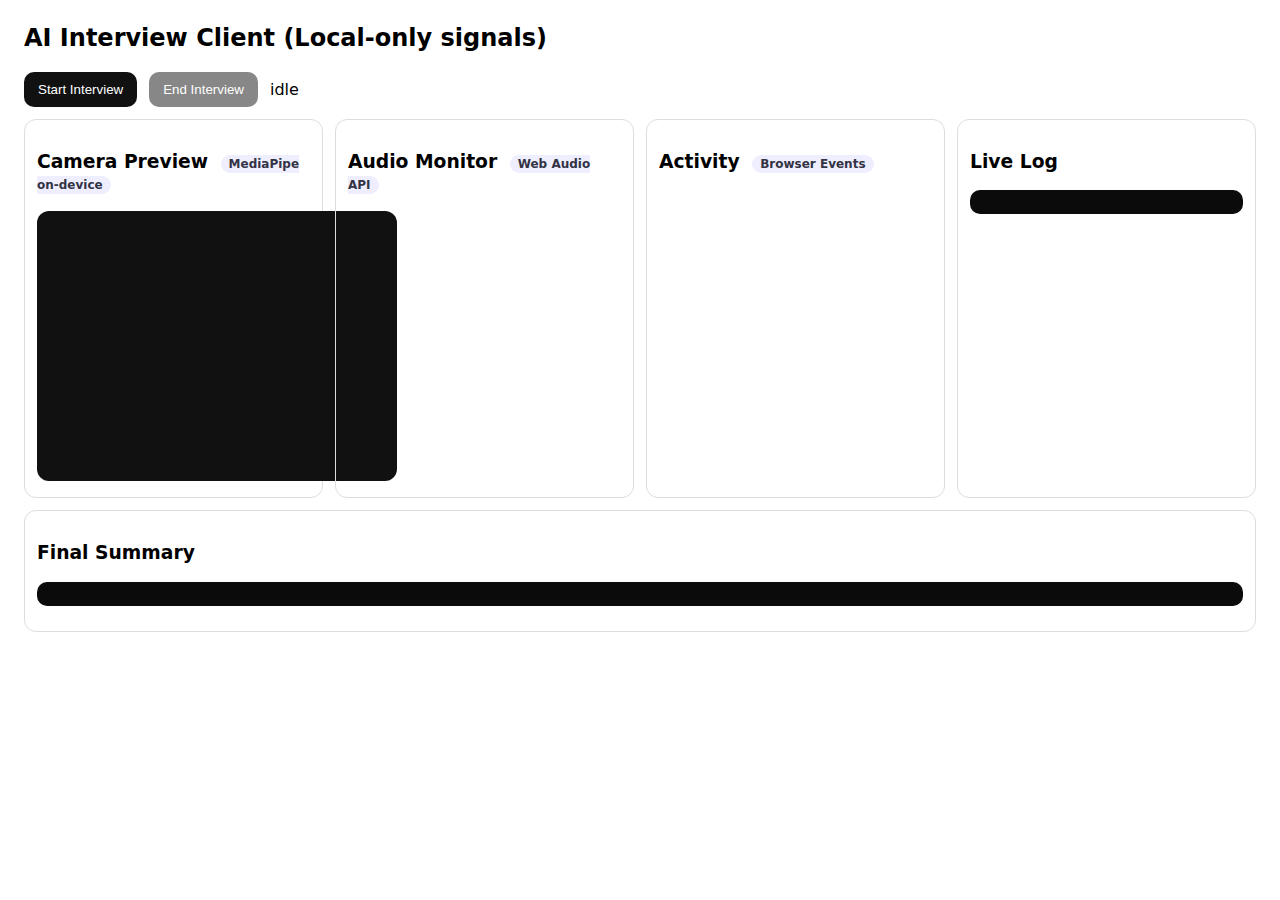
<file: Vision/index.html>
<!DOCTYPE html>
<html lang="en">
<head>
  <meta charset="utf-8"/>
  <title>AI Interview Client — Minimal</title>
  <meta name="viewport" content="width=device-width, initial-scale=1"/>
  <style>
    body { font-family: system-ui, -apple-system, Segoe UI, Roboto, sans-serif; margin: 24px; }
    .row { display:flex; gap:12px; align-items:center; flex-wrap:wrap; margin-bottom:12px; }
    video { width: 360px; height: 270px; background:#111; border-radius:12px; }
    button { padding:10px 14px; border:0; border-radius:10px; background:#111; color:white; cursor:pointer;}
    button:disabled { opacity:.5; cursor:not-allowed;}
    .grid { display:grid; grid-template-columns: repeat(auto-fit, minmax(260px,1fr)); gap:12px;}
    .card { border:1px solid #ddd; border-radius:12px; padding:12px; }
    pre { background:#0b0b0b; color:#e6e6e6; padding:12px; border-radius:10px; overflow:auto; max-height:300px;}
    .pill { font-size:12px; background:#eef; color:#334; padding:2px 8px; border-radius:999px; margin-left:6px;}
  </style>
</head>
<body>
  <h2>AI Interview Client (Local-only signals)</h2>
  <div class="row">
    <button id="startBtn">Start Interview</button>
    <button id="endBtn" disabled>End Interview</button>
    <span id="status">idle</span>
  </div>

  <div class="grid">
    <div class="card">
      <h3>Camera Preview <span class="pill">MediaPipe on-device</span></h3>
      <video id="cam" autoplay playsinline muted></video>
      <div id="visionStats"></div>
    </div>
    <div class="card">
      <h3>Audio Monitor <span class="pill">Web Audio API</span></h3>
      <div id="audioStats"></div>
    </div>
    <div class="card">
      <h3>Activity <span class="pill">Browser Events</span></h3>
      <div id="activityStats"></div>
    </div>
    <div class="card">
      <h3>Live Log</h3>
      <pre id="log"></pre>
    </div>
  </div>

  <div class="card" style="margin-top:12px;">
    <h3>Final Summary</h3>
    <pre id="summary"></pre>
  </div>

  <!-- App glue -->
  <script type="module">
    import { startAudio, stopAudio }   from './audio.js';
    import { startVision, stopVision, getMouthOpenApprox, getVisionState } from './vision.js';
    import { initActivityHooks, getActivityState, resetActivity } from './activity.js';

    const $ = (id)=>document.getElementById(id);
    const log = (m)=>{ $("log").textContent += `${new Date().toLocaleTimeString()}  ${m}\n`; $("log").scrollTop = $("log").scrollHeight; };
    const setStatus = (s)=>$("status").textContent = s;

    // light config knobs
    const CFG = {
      video: { width: 640, height: 480 },
      audio: {
        rmsFrameMs: 100,
        vadEnergyThreshold: 0.02,
        bgSpeechMinBuckets: 4,
        silentWhileSpeechMinBuckets: 8
      },
      vision: {
        fps: 5,
        lookAwayMaxYawDeg: 25,
        mouthOpenThreshold: 0.018,
        multiFaceMinFrames: 5,
        lookAwayMinFrames: 10
      },
      focus: { minFocusLossMs: 800 }
    };

    // shared state to assemble final summary
    const summary = {
      started_at_iso: null,
      duration_seconds: 0,
      look_away_seconds: 0,
      possible_multiple_persons_events: 0,
      background_speech_events: 0,
      another_voice_while_candidate_silent_events: 0,
      focus_loss_count: 0,
      focus_loss_ms_total: 0,
      paste_count: 0
    };

    let running = false;
    let startedAt = null;
    let mediaStream = null;

    $("startBtn").onclick = async ()=> {
      try {
        $("startBtn").disabled = true;
        setStatus("requesting camera/mic…");
        mediaStream = await navigator.mediaDevices.getUserMedia({ video: CFG.video, audio: true });
        $("cam").srcObject = mediaStream;
        await $("cam").play();

        setStatus("starting vision/audio/activity…");
        running = true;
        startedAt = Date.now();
        summary.started_at_iso = new Date(startedAt).toISOString();

        // wire up modules
        await startVision($("cam"), CFG.vision, (partial)=> {
          if (partial?.visionStatus === "unavailable") {
            const reason = partial.reason ? ` (${partial.reason})` : '';
            log('Vision unavailable; continuing without gaze checks' + reason);
            $("visionStats").innerHTML = `
              <div>vision unavailable</div>
              <div style="font-size:12px;color:#555;">MediaPipe assets could not load${reason}</div>
            `;
            return;
          }
          if (partial?.visionStatus === "degraded") {
            const reason = partial.reason ? ` (${partial.reason})` : '';
            log('Vision degraded: multi-person monitoring disabled' + reason);
            $("visionStats").innerHTML = `
              <div>vision degraded</div>
              <div style="font-size:12px;color:#555;">multi-person monitoring disabled${reason}</div>
            `;
            return;
          }

          // partial: { lookAwayBumpSec?, multiFaceEvent? }
          if (partial.lookAwayBumpSec) {
            summary.look_away_seconds += partial.lookAwayBumpSec;
            log('look_away_seconds +≈' + partial.lookAwayBumpSec);
          }
          if (partial.multiFaceEvent) {
            summary.possible_multiple_persons_events += 1;
            log('possible_multiple_persons: true (short burst)');
          }
          $("visionStats").innerHTML = `
            <div>look_away_seconds: <b>${summary.look_away_seconds.toFixed(1)}</b></div>
            <div>multi_person_events: <b>${summary.possible_multiple_persons_events}</b></div>
          `;
        });

        startAudio(mediaStream, CFG.audio, () => getMouthOpenApprox(), (partial)=> {
          // partial: { bgSpeechEvent?, anotherVoiceWhileSilentEvent?, rmsAvg? }
          if (partial.bgSpeechEvent) {
            summary.background_speech_events += 1;
            log('background_speech suspected');
          }
          if (partial.anotherVoiceWhileSilentEvent) {
            summary.another_voice_while_candidate_silent_events += 1;
            log('another voice while candidate is silent suspected');
          }
          $("audioStats").innerHTML = `
            <div>bg_speech_events: <b>${summary.background_speech_events}</b></div>
            <div>other_voice_while_silent_events: <b>${summary.another_voice_while_candidate_silent_events}</b></div>
          `;
        });

        initActivityHooks(CFG.focus, (partial)=> {
          // partial: { focusLossMs?, paste? }
          if (partial.focusLossMs) {
            summary.focus_loss_count += 1;
            summary.focus_loss_ms_total += partial.focusLossMs;
            log(`focus_loss ${partial.focusLossMs}ms`);
          }
          if (partial.paste) {
            summary.paste_count += 1;
            log('paste event');
          }
          $("activityStats").innerHTML = `
            <div>focus_loss_count: <b>${summary.focus_loss_count}</b></div>
            <div>focus_loss_ms_total: <b>${summary.focus_loss_ms_total}</b></div>
            <div>paste_count: <b>${summary.paste_count}</b></div>
          `;
        });

        $("endBtn").disabled = false;
        setStatus("running");
        log("Interview started (local-only processing)");
      } catch (e) {
        console.error(e);
        setStatus("error (see console)");
        $("startBtn").disabled = false;
      }
    };

    $("endBtn").onclick = async ()=> {
      running = false;
      setStatus("ending…");
      await stopVision();
      stopAudio();

      if (mediaStream) {
        mediaStream.getTracks().forEach(t=>t.stop());
        $("cam").srcObject = null;
      }

      // pull any last-known states (not strictly required)
      const vis = getVisionState();
      const act = getActivityState();
      if (vis) {
        // already accumulated via callbacks
      }
      if (act) {
        // already accumulated via callbacks
      }

      summary.duration_seconds = Math.round((Date.now() - startedAt)/1000);
      $("summary").textContent = JSON.stringify(summary, null, 2);

      resetActivity();
      $("endBtn").disabled = true;
      $("startBtn").disabled = false;
      setStatus("ended");
      log("Interview ended; summary ready.");
    };
  </script>
</body>
</html>
</file>
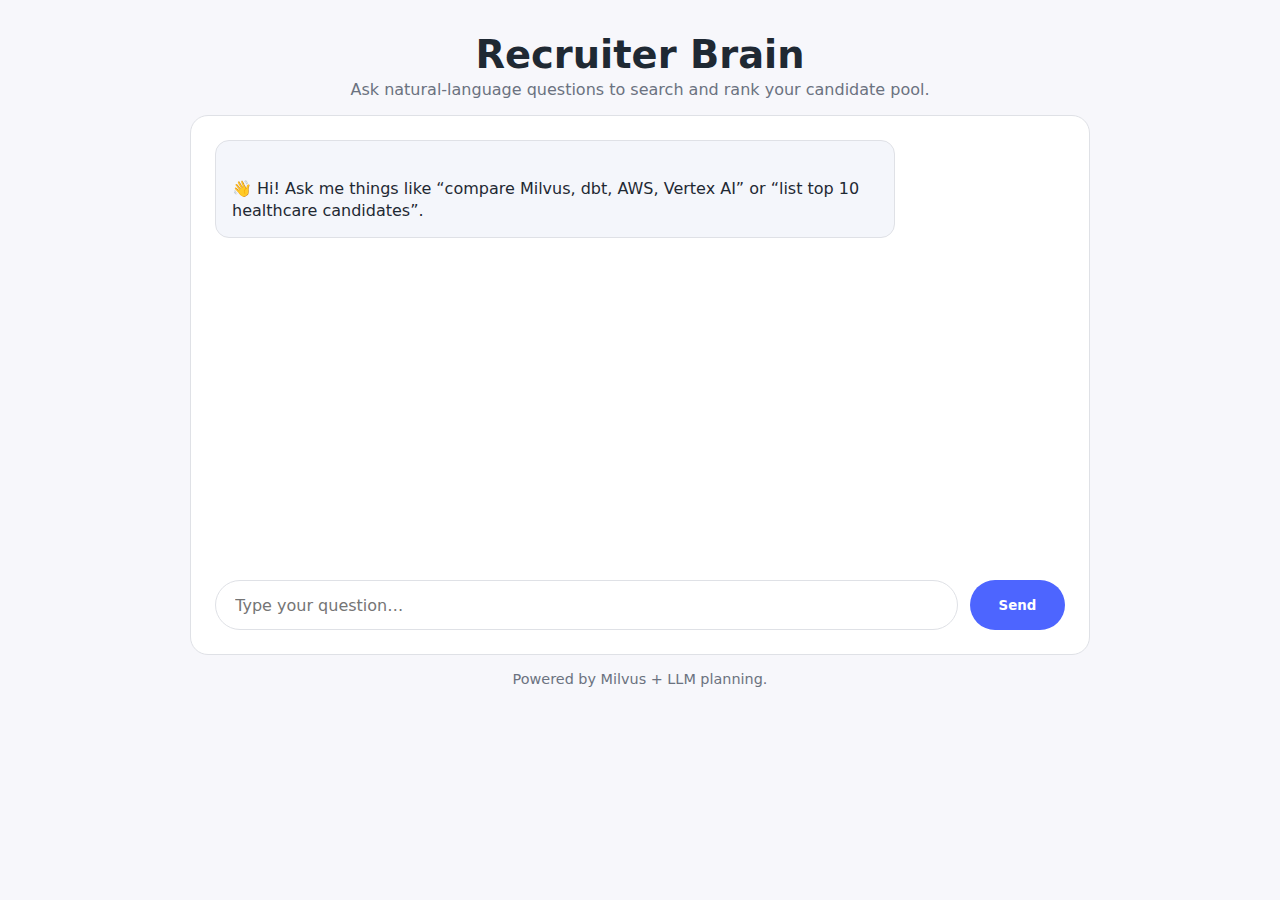
<file: recruiterbrain/templates/index.html>
<!DOCTYPE html>
<html lang="en">
  <head>
    <meta charset="UTF-8" />
    <meta name="viewport" content="width=device-width, initial-scale=1.0" />
    <title>Recruiter Brain</title>
    <style>
      :root {
        color-scheme: light dark;
        --bg: #f7f7fb;
        --panel: #ffffff;
        --border: #dfe1e6;
        --accent: #4d65ff;
        --text: #1f2933;
        --muted: #6b7280;
      }
      * {
        box-sizing: border-box;
        font-family: "Inter", system-ui, -apple-system, BlinkMacSystemFont, sans-serif;
      }
      body {
        margin: 0;
        min-height: 100vh;
        background: var(--bg);
        color: var(--text);
        display: flex;
        justify-content: center;
        padding: 2rem 1rem;
      }
      .app {
        width: min(900px, 100%);
        display: flex;
        flex-direction: column;
        gap: 1rem;
      }
      header {
        text-align: center;
      }
      h1 {
        margin: 0;
        font-size: clamp(1.8rem, 4vw, 2.4rem);
      }
      p {
        margin: 0.2rem 0 0;
        color: var(--muted);
      }
      .chat-panel {
        background: var(--panel);
        border: 1px solid var(--border);
        border-radius: 18px;
        padding: 1.5rem;
        min-height: 60vh;
        display: flex;
        flex-direction: column;
        gap: 1rem;
      }
      .messages {
        flex: 1;
        overflow-y: auto;
        display: flex;
        flex-direction: column;
        gap: 1rem;
      }
      .message {
        padding: 0.9rem 1rem;
        border-radius: 14px;
        max-width: 80%;
        line-height: 1.4;
        white-space: pre-line;
      }
      .user {
        align-self: flex-end;
        background: #e5edff;
        border: 1px solid #c7d2fe;
      }
      .bot {
        align-self: flex-start;
        background: #f4f6fb;
        border: 1px solid var(--border);
      }
      form {
        display: flex;
        gap: 0.75rem;
      }
      input[type="text"] {
        flex: 1;
        border: 1px solid var(--border);
        border-radius: 999px;
        padding: 0.9rem 1.2rem;
        font-size: 1rem;
      }
      button {
        background: var(--accent);
        border: none;
        color: #fff;
        font-weight: 600;
        padding: 0 1.8rem;
        border-radius: 999px;
        cursor: pointer;
        transition: opacity 0.2s ease;
      }
      button:disabled {
        opacity: 0.6;
        cursor: wait;
      }
      footer {
        text-align: center;
        color: var(--muted);
        font-size: 0.9rem;
      }
    </style>
  </head>
  <body>
    <main class="app">
      <header>
        <h1>Recruiter Brain</h1>
        <p>Ask natural-language questions to search and rank your candidate pool.</p>
      </header>

      <section class="chat-panel">
        <div id="messages" class="messages">
          <div class="message bot">
            👋 Hi! Ask me things like “compare Milvus, dbt, AWS, Vertex AI” or “list top 10 healthcare candidates”.
          </div>
        </div>
        <form id="chat-form">
          <input id="question" type="text" placeholder="Type your question…" autocomplete="off" required />
          <button id="send" type="submit">Send</button>
        </form>
      </section>

      <footer>Powered by Milvus + LLM planning.</footer>
    </main>

    <script>
      const form = document.getElementById("chat-form");
      const input = document.getElementById("question");
      const messages = document.getElementById("messages");
      const sendBtn = document.getElementById("send");

      function addMessage(text, role) {
        const bubble = document.createElement("div");
        bubble.className = `message ${role}`;
        bubble.textContent = text;
        messages.appendChild(bubble);
        messages.scrollTop = messages.scrollHeight;
      }

      async function ask(question) {
        const payload = { question };
        try {
          sendBtn.disabled = true;
          const res = await fetch("/chat", {
            method: "POST",
            headers: { "Content-Type": "application/json" },
            body: JSON.stringify(payload),
          });
          if (!res.ok) {
            throw new Error(`HTTP ${res.status}`);
          }
          const data = await res.json();
          return data.answer || data.text || "No response.";
        } catch (err) {
          console.error(err);
          return "Something went wrong. Check the server logs.";
        } finally {
          sendBtn.disabled = false;
        }
      }

      form.addEventListener("submit", async (event) => {
        event.preventDefault();
        const question = input.value.trim();
        if (!question) return;
        input.value = "";
        addMessage(question, "user");
        const reply = await ask(question);
        addMessage(reply, "bot");
      });
    </script>
  </body>
</html>
</file>
